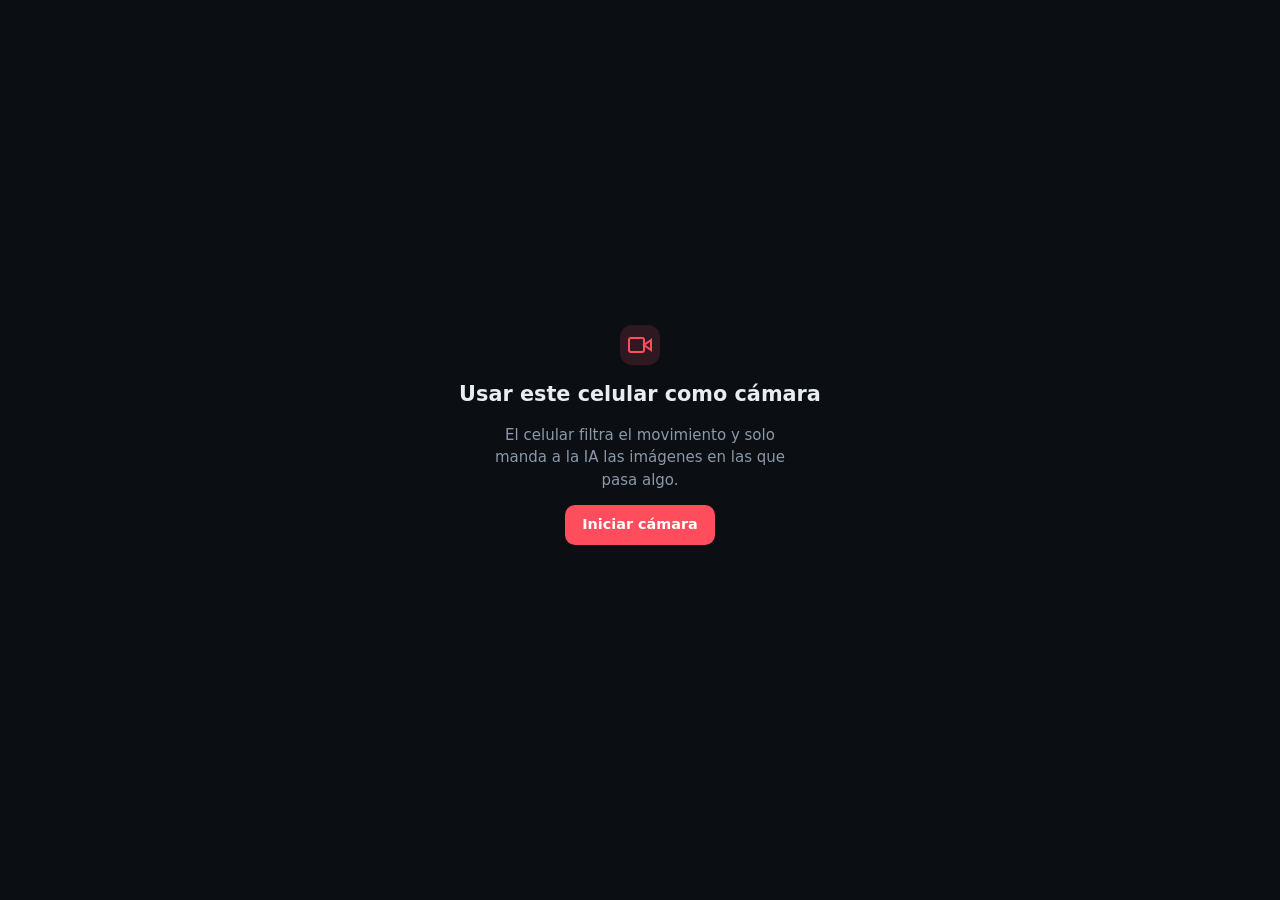
<file: DetectorApi/wwwroot/camara.html>
<!DOCTYPE html>
<html lang="es">
<head>
    <meta charset="utf-8">
    <meta name="viewport" content="width=device-width, initial-scale=1, viewport-fit=cover">
    <meta name="description" content="Usar este dispositivo como cámara del monitor de presencia">
    <title>Cámara · Monitor de presencia</title>
    <link rel="stylesheet" href="estilos.css">
</head>
<body class="pagina-camara">
    <main class="camara">
        <video id="video" class="camara-video" autoplay playsinline muted></video>

        <header class="camara-barra">
            <span id="estadoCamara" class="estado"><span class="estado-punto"></span><span class="estado-texto">Cámara apagada</span></span>
            <span id="contador" class="camara-contador">0 frames · 0 enviadas</span>
        </header>

        <section id="inicio" class="camara-inicio">
            <svg class="marca-icono" viewBox="0 0 24 24" aria-hidden="true">
                <path d="M23 7l-7 5 7 5V7z"/><rect x="1" y="5" width="15" height="14" rx="2"/>
            </svg>
            <h1>Usar este celular como cámara</h1>
            <p>El celular filtra el movimiento y solo manda a la IA las imágenes en las que pasa algo.</p>
            <button id="botonIniciar" class="boton" type="button">Iniciar cámara</button>
            <p id="errorCamara" class="resultado error" role="alert"></p>
        </section>

        <p id="ultimoResultado" class="camara-resultado" role="status" hidden></p>
    </main>

    <script src="camara.js"></script>
</body>
</html>
</file>
<file: DetectorApi/wwwroot/estilos.css>
/* ===== Variables de diseño ===== */
:root {
    --fondo: #0b0f14;
    --superficie: #131a22;
    --superficie-2: #1a232e;
    --borde: #263241;
    --texto: #e6edf3;
    --texto-suave: #8b98a8;
    --peligro: #ff4d5e;
    --exito: #2ecc71;
    --aviso: #f5b942;
    --radio: 14px;
    --sombra: 0 8px 24px rgba(0, 0, 0, 0.35);
    color-scheme: dark;
}

*,
*::before,
*::after {
    box-sizing: border-box;
}

body {
    margin: 0;
    background: radial-gradient(1200px 500px at 80% -10%, #1b2a3a 0%, transparent 60%), var(--fondo);
    color: var(--texto);
    font: 15px/1.5 system-ui, -apple-system, "Segoe UI", Roboto, sans-serif;
    min-height: 100vh;
}

h1, h2, p {
    margin: 0;
}

[hidden] {
    display: none !important;
}

.contenedor {
    width: min(1200px, 100% - 32px);
    margin-inline: auto;
}

main {
    padding-block: 28px 48px;
}

.exito { color: var(--exito); }
.aviso { color: var(--aviso); }
.peligro { color: var(--peligro); }

/* ===== Encabezado ===== */
.encabezado {
    position: sticky;
    top: 0;
    z-index: 10;
    background: rgba(11, 15, 20, 0.85);
    backdrop-filter: blur(8px);
    border-bottom: 1px solid var(--borde);
}

.encabezado-contenido {
    display: flex;
    align-items: center;
    justify-content: space-between;
    gap: 16px;
    padding-block: 14px;
}

.marca {
    display: flex;
    align-items: center;
    gap: 12px;
}

.marca-icono {
    width: 40px;
    height: 40px;
    padding: 8px;
    border-radius: 12px;
    background: rgba(255, 77, 94, 0.15);
    fill: none;
    stroke: var(--peligro);
    stroke-width: 2;
}

.marca h1 {
    font-size: 1.1rem;
}

.marca p {
    color: var(--texto-suave);
    font-size: 0.85rem;
}

/* Indicador de conexión en vivo */
.estado {
    display: inline-flex;
    align-items: center;
    gap: 8px;
    padding: 6px 12px;
    border: 1px solid var(--borde);
    border-radius: 999px;
    font-size: 0.85rem;
    white-space: nowrap;
}

.estado-punto {
    width: 9px;
    height: 9px;
    border-radius: 50%;
    background: var(--texto-suave);
}

.estado.en-vivo .estado-punto {
    background: var(--exito);
    animation: latido 1.6s infinite;
}

.estado.sin-conexion .estado-punto {
    background: var(--aviso);
}

@keyframes latido {
    0% { box-shadow: 0 0 0 0 rgba(46, 204, 113, 0.6); }
    70%, 100% { box-shadow: 0 0 0 8px rgba(46, 204, 113, 0); }
}

/* ===== Embudo: cámara -> filtro -> IA ===== */
.embudo {
    display: grid;
    grid-template-columns: repeat(3, 1fr);
    gap: 16px;
    margin-bottom: 36px;
}

.etapa {
    position: relative;
    display: grid;
    gap: 6px;
    align-content: start;
    padding: 20px 22px;
    background: linear-gradient(180deg, var(--superficie-2), var(--superficie));
    border: 1px solid var(--borde);
    border-radius: var(--radio);
    box-shadow: var(--sombra);
}

/* Flecha entre etapas */
.etapa:not(:last-child)::after {
    content: "";
    position: absolute;
    top: 50%;
    right: -13px;
    width: 10px;
    height: 10px;
    border-top: 2px solid var(--texto-suave);
    border-right: 2px solid var(--texto-suave);
    transform: translateY(-50%) rotate(45deg);
}

.etapa-ia {
    border-color: rgba(255, 77, 94, 0.5);
}

.etapa-numero {
    position: absolute;
    top: 18px;
    right: 20px;
    color: var(--texto-suave);
    font-size: 0.8rem;
    font-weight: 600;
}

.etapa h2 {
    color: var(--texto-suave);
    font-size: 0.75rem;
    font-weight: 600;
    letter-spacing: 0.08em;
    text-transform: uppercase;
}

.etapa-valor {
    font-size: 2.2rem;
    font-weight: 700;
    font-variant-numeric: tabular-nums;
    line-height: 1.1;
}

.etapa-detalle {
    color: var(--texto-suave);
    font-size: 0.85rem;
}

.barra {
    height: 6px;
    margin-top: 6px;
    border-radius: 999px;
    background: var(--borde);
    overflow: hidden;
}

.barra-relleno {
    width: 0;
    height: 100%;
    border-radius: inherit;
    transition: width 0.6s ease;
}

.barra-relleno.exito { background: var(--exito); }
.barra-relleno.aviso { background: var(--aviso); }

/* ===== Lista de capturas ===== */
.barra-herramientas {
    display: flex;
    flex-wrap: wrap;
    align-items: center;
    justify-content: space-between;
    gap: 12px;
    margin-bottom: 16px;
}

.titulo-seccion {
    color: var(--texto-suave);
    font-size: 0.8rem;
    letter-spacing: 0.08em;
    text-transform: uppercase;
}

/* Filtro tipo "segmentado" hecho con radios, accesible con teclado */
.filtros {
    display: inline-flex;
    padding: 4px;
    background: var(--superficie);
    border: 1px solid var(--borde);
    border-radius: 999px;
}

.filtros input {
    position: absolute;
    opacity: 0;
}

.filtros span {
    display: block;
    padding: 6px 14px;
    border-radius: 999px;
    color: var(--texto-suave);
    font-size: 0.85rem;
    cursor: pointer;
    transition: background 0.2s, color 0.2s;
}

.filtros input:checked + span {
    background: var(--superficie-2);
    color: var(--texto);
}

.filtros input:focus-visible + span {
    outline: 2px solid var(--exito);
}

.mensaje {
    padding: 40px;
    text-align: center;
    color: var(--texto-suave);
    border: 1px dashed var(--borde);
    border-radius: var(--radio);
}

.grilla {
    display: grid;
    grid-template-columns: repeat(auto-fill, minmax(250px, 1fr));
    align-items: start;
    gap: 16px;
}

.captura {
    display: block;
    width: 100%;
    padding: 0;
    text-align: left;
    color: inherit;
    font: inherit;
    background: var(--superficie);
    border: 1px solid var(--borde);
    border-radius: var(--radio);
    overflow: hidden;
    cursor: zoom-in;
    transition: transform 0.15s, border-color 0.15s;
}

.captura:hover,
.captura:focus-visible {
    transform: translateY(-3px);
    border-color: var(--texto-suave);
    outline: none;
}

.captura.con-persona {
    border-color: rgba(255, 77, 94, 0.6);
}

.captura.nueva {
    animation: aparecer 0.5s ease-out;
}

@keyframes aparecer {
    from { opacity: 0; transform: scale(0.95); }
}

.captura-pie {
    display: flex;
    justify-content: space-between;
    align-items: center;
    gap: 8px;
    padding: 10px 12px;
    font-size: 0.8rem;
    color: var(--texto-suave);
}

.etiqueta {
    padding: 2px 10px;
    border-radius: 999px;
    font-size: 0.75rem;
    font-weight: 600;
    color: #fff;
    background: #3a4656;
}

.etiqueta.persona {
    background: var(--peligro);
}

/* Imagen con recuadros: las cajas se ubican en porcentaje, así coinciden a cualquier tamaño */
.imagen-con-cajas {
    position: relative;
    line-height: 0;
    background: #000;
}

.imagen-con-cajas img {
    width: 100%;
    height: auto;
}

.caja {
    position: absolute;
    border: 2px solid var(--peligro);
    border-radius: 4px;
    box-shadow: 0 0 0 1px rgba(0, 0, 0, 0.4);
}

.caja span {
    position: absolute;
    left: -2px;
    bottom: 100%;
    padding: 0 6px;
    background: var(--peligro);
    color: #fff;
    font-size: 0.7rem;
    line-height: 1.4rem;
    white-space: nowrap;
    border-radius: 4px 4px 0 0;
}

/* Si la caja toca el borde de arriba, la etiqueta va adentro para que no quede cortada */
.caja.arriba span {
    bottom: auto;
    top: 0;
    left: 0;
    border-radius: 0 0 4px 0;
}

/* En el diálogo la imagen entra entera en pantalla y el contenedor se ajusta a ella */
.dialogo .imagen-con-cajas {
    width: fit-content;
    margin-inline: auto;
}

.dialogo .imagen-con-cajas img {
    width: auto;
    max-width: 100%;
    max-height: 78vh;
}

/* ===== Diálogo y aviso ===== */
.dialogo {
    width: min(900px, 95vw);
    padding: 10px;
    background: var(--superficie);
    color: var(--texto);
    border: 1px solid var(--borde);
    border-radius: var(--radio);
}

.dialogo::backdrop {
    background: rgba(0, 0, 0, 0.75);
}

.dialogo-detalle {
    padding: 10px 4px 2px;
    color: var(--texto-suave);
    font-size: 0.85rem;
}

.aviso-flotante {
    position: fixed;
    right: 20px;
    bottom: 20px;
    padding: 14px 18px;
    background: var(--peligro);
    color: #fff;
    font-weight: 600;
    border-radius: 12px;
    box-shadow: var(--sombra);
    animation: aparecer 0.3s ease-out;
}

/* ===== Botones y formulario de avisos ===== */
.acciones {
    display: flex;
    align-items: center;
    gap: 10px;
}

.boton {
    display: inline-flex;
    align-items: center;
    gap: 6px;
    padding: 8px 16px;
    border: 1px solid transparent;
    border-radius: 10px;
    background: var(--peligro);
    color: #fff;
    font: inherit;
    font-size: 0.9rem;
    font-weight: 600;
    cursor: pointer;
    transition: filter 0.15s, opacity 0.15s;
}

.boton:hover:not(:disabled) {
    filter: brightness(1.15);
}

.boton:disabled {
    opacity: 0.45;
    cursor: not-allowed;
}

.boton-secundario {
    background: var(--superficie-2);
    border-color: var(--borde);
    color: var(--texto);
}

.boton svg {
    width: 16px;
    height: 16px;
    fill: none;
    stroke: currentColor;
    stroke-width: 2;
}

.dialogo-formulario {
    width: min(460px, 95vw);
    padding: 24px;
}

.dialogo-formulario form {
    display: grid;
    gap: 14px;
}

.formulario-encabezado h2 {
    font-size: 1.15rem;
}

.formulario-encabezado p {
    margin-top: 4px;
    color: var(--texto-suave);
    font-size: 0.85rem;
}

fieldset {
    display: grid;
    gap: 14px;
    margin: 0;
    padding: 16px 0 0;
    border: 0;
    border-top: 1px solid var(--borde);
}

fieldset:disabled {
    opacity: 0.45;
}

.campo {
    display: grid;
    gap: 6px;
    font-size: 0.85rem;
    color: var(--texto-suave);
}

.campo a {
    color: var(--exito);
}

.campo input {
    padding: 10px 12px;
    background: var(--fondo);
    color: var(--texto);
    font: inherit;
    border: 1px solid var(--borde);
    border-radius: 10px;
}

.campo input:focus {
    outline: 2px solid var(--exito);
    outline-offset: -1px;
}

.interruptor {
    display: flex;
    align-items: center;
    gap: 10px;
    cursor: pointer;
}

.interruptor input {
    width: 18px;
    height: 18px;
    accent-color: var(--exito);
}

.resultado {
    min-height: 1.2em;
    font-size: 0.85rem;
    white-space: pre-line;
}

.resultado.error { color: var(--peligro); }
.resultado.ok { color: var(--exito); }

.formulario-pie {
    display: flex;
    justify-content: flex-end;
    flex-wrap: wrap;
    gap: 8px;
}

/* ===== Conectar cámara (QR) ===== */
.qr {
    display: grid;
    justify-items: center;
    gap: 10px;
    text-align: center;
}

.qr img {
    width: 220px;
    height: 220px;
    padding: 10px;
    background: #fff;
    border-radius: 12px;
    image-rendering: pixelated;
}

.qr code {
    max-width: 100%;
    overflow-wrap: anywhere;
    color: var(--texto-suave);
    font-size: 0.75rem;
}

.pasos {
    justify-self: stretch;
    margin: 0;
    text-align: left;
    padding-left: 1.2rem;
    color: var(--texto-suave);
    font-size: 0.85rem;
}

/* ===== Página de la cámara (celular) ===== */
.pagina-camara {
    background: #000;
    overflow: hidden;
}

.camara {
    position: fixed;
    inset: 0;
}

.camara-video {
    width: 100%;
    height: 100%;
    object-fit: cover;
}

.camara-barra {
    position: absolute;
    top: max(12px, env(safe-area-inset-top));
    left: 12px;
    right: 12px;
    display: flex;
    justify-content: space-between;
    align-items: center;
    gap: 8px;
}

.camara-barra .estado,
.camara-contador {
    padding: 6px 12px;
    background: rgba(0, 0, 0, 0.6);
    border: 1px solid rgba(255, 255, 255, 0.15);
    border-radius: 999px;
    font-size: 0.8rem;
}

/* En el celular el estado de la cámara siempre se muestra con texto */
.camara-barra .estado-texto {
    display: inline;
}

.camara-inicio {
    position: absolute;
    inset: 0;
    display: grid;
    place-content: center;
    justify-items: center;
    gap: 14px;
    padding: 24px;
    text-align: center;
    background: var(--fondo);
}

.camara-inicio h1 {
    font-size: 1.3rem;
}

.camara-inicio p {
    max-width: 320px;
    color: var(--texto-suave);
}

.camara-resultado {
    position: absolute;
    left: 12px;
    right: 12px;
    bottom: max(16px, env(safe-area-inset-bottom));
    padding: 14px 16px;
    background: rgba(0, 0, 0, 0.7);
    border-radius: 12px;
    font-weight: 600;
    text-align: center;
}

.camara-resultado.persona {
    background: var(--peligro);
}

/* ===== Celulares ===== */
@media (max-width: 760px) {
    .embudo {
        grid-template-columns: 1fr;
    }

    .etapa:not(:last-child)::after {
        top: auto;
        bottom: -13px;
        right: 50%;
        transform: rotate(135deg);
    }

    .marca p,
    .estado-texto {
        display: none;
    }
}

@media (prefers-reduced-motion: reduce) {
    * {
        animation: none !important;
        transition: none !important;
    }
}
</file>
